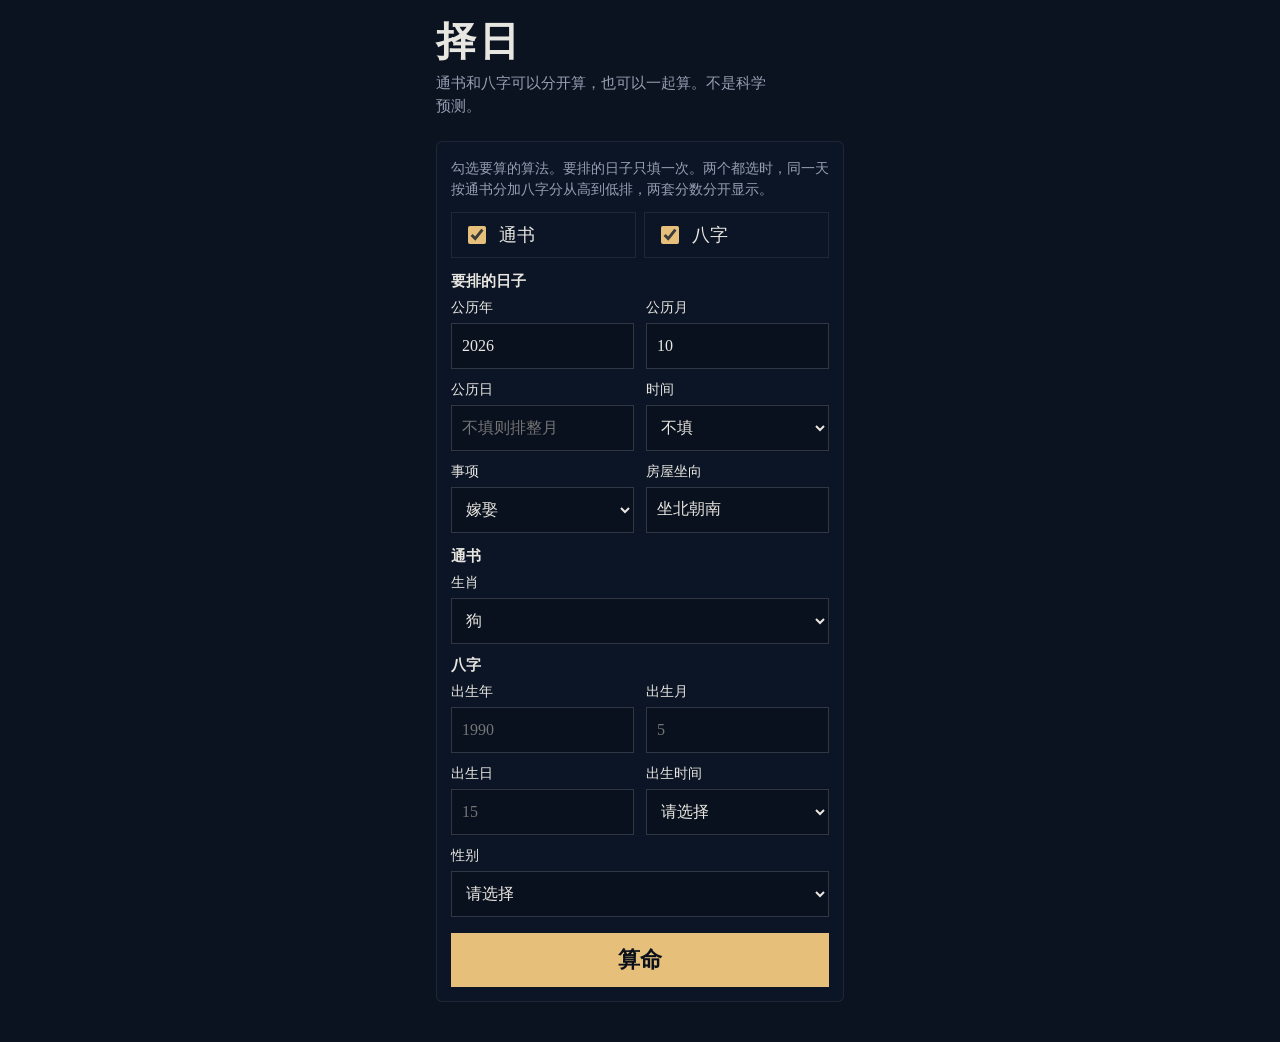
<file: Fate/web/index.html>
<!DOCTYPE html>
<html lang="zh-CN">
<head>
  <meta charset="utf-8">
  <meta name="viewport" content="width=device-width, initial-scale=1, viewport-fit=cover">
  <meta name="theme-color" content="#16302B">
  <meta name="apple-mobile-web-app-capable" content="yes">
  <meta name="apple-mobile-web-app-title" content="择日">
  <title>择日</title>
  <link rel="manifest" href="./manifest.webmanifest">
  <link rel="stylesheet" href="./app.css?v=both">
</head>
<body>
  <div class="phone">
    <header class="mast">
      <h1>择日</h1>
      <p>通书和八字可以分开算，也可以一起算。不是科学预测。</p>
    </header>

    <form id="sheet" class="sheet">
      <p class="hint">勾选要算的算法。要排的日子只填一次。两个都选时，同一天按通书分加八字分从高到低排，两套分数分开显示。</p>
      <div class="checks">
        <label class="check"><input id="use-almanac" type="checkbox" checked>通书</label>
        <label class="check"><input id="use-bazi" type="checkbox" checked>八字</label>
      </div>
      <p class="section-label">要排的日子</p>
      <div class="pair">
        <label>公历年
          <input id="g_year" inputmode="numeric" value="2026" required>
        </label>
        <label>公历月
          <input id="g_month" inputmode="numeric" value="10" required>
        </label>
      </div>
      <div class="pair">
        <label>公历日
          <input id="g_day" inputmode="numeric" placeholder="不填则排整月">
        </label>
        <label>时间
          <select id="time">
            <option value="" selected>不填</option>
            <option>00:00</option><option>00:30</option>
            <option>01:00</option><option>01:30</option>
            <option>02:00</option><option>02:30</option>
            <option>03:00</option><option>03:30</option>
            <option>04:00</option><option>04:30</option>
            <option>05:00</option><option>05:30</option>
            <option>06:00</option><option>06:30</option>
            <option>07:00</option><option>07:30</option>
            <option>08:00</option><option>08:30</option>
            <option>09:00</option><option>09:30</option>
            <option>10:00</option><option>10:30</option>
            <option>11:00</option><option>11:30</option>
            <option>12:00</option><option>12:30</option>
            <option>13:00</option><option>13:30</option>
            <option>14:00</option><option>14:30</option>
            <option>15:00</option><option>15:30</option>
            <option>16:00</option><option>16:30</option>
            <option>17:00</option><option>17:30</option>
            <option>18:00</option><option>18:30</option>
            <option>19:00</option><option>19:30</option>
            <option>20:00</option><option>20:30</option>
            <option>21:00</option><option>21:30</option>
            <option>22:00</option><option>22:30</option>
            <option>23:00</option><option>23:30</option>
          </select>
        </label>
      </div>
      <div class="pair">
        <label>事项
          <select id="event_type">
            <option value="marry" selected>嫁娶</option>
            <option value="open">开市</option>
            <option value="earth">动土</option>
            <option value="travel">出行</option>
          </select>
        </label>
        <label>房屋坐向
          <input id="house_dir" value="坐北朝南" placeholder="坐北朝南">
        </label>
      </div>
      <p class="section-label">通书</p>
      <label class="full">生肖
        <select id="zhushi_shengxiao">
          <option>鼠</option><option>牛</option><option>虎</option><option>兔</option>
          <option>龙</option><option>蛇</option><option>马</option><option>羊</option>
          <option>猴</option><option>鸡</option><option selected>狗</option><option>猪</option>
        </select>
      </label>
      <p class="section-label">八字</p>
      <div class="pair">
        <label>出生年
          <input id="birth_year" inputmode="numeric" placeholder="1990">
        </label>
        <label>出生月
          <input id="birth_month" inputmode="numeric" placeholder="5">
        </label>
      </div>
      <div class="pair">
        <label>出生日
          <input id="birth_day" inputmode="numeric" placeholder="15">
        </label>
        <label>出生时间
          <select id="birth_time"></select>
        </label>
      </div>
      <label class="full">性别
        <select id="gender">
          <option value="" selected>请选择</option>
          <option value="男">男</option>
          <option value="女">女</option>
        </select>
      </label>
      <p id="form-error" class="form-error" hidden></p>
      <button id="calc" type="button">算命</button>
    </form>

    <section id="result" class="result" hidden>
      <p id="headline" class="headline"></p>
      <div class="fold-bar">
        <button id="open-all" type="button">一键展开</button>
        <button id="close-all" type="button">一键折叠</button>
      </div>
      <div class="cols" id="cols" aria-hidden="true">
        <span>日期</span>
        <span>最佳</span>
        <span>通书</span>
        <span>八字</span>
      </div>
      <div id="list"></div>
    </section>
  </div>
  <script src="./lunar.js"></script>
  <script src="./fate.js"></script>
  <script src="./app.js?v=both"></script>
</body>
</html>
</file>
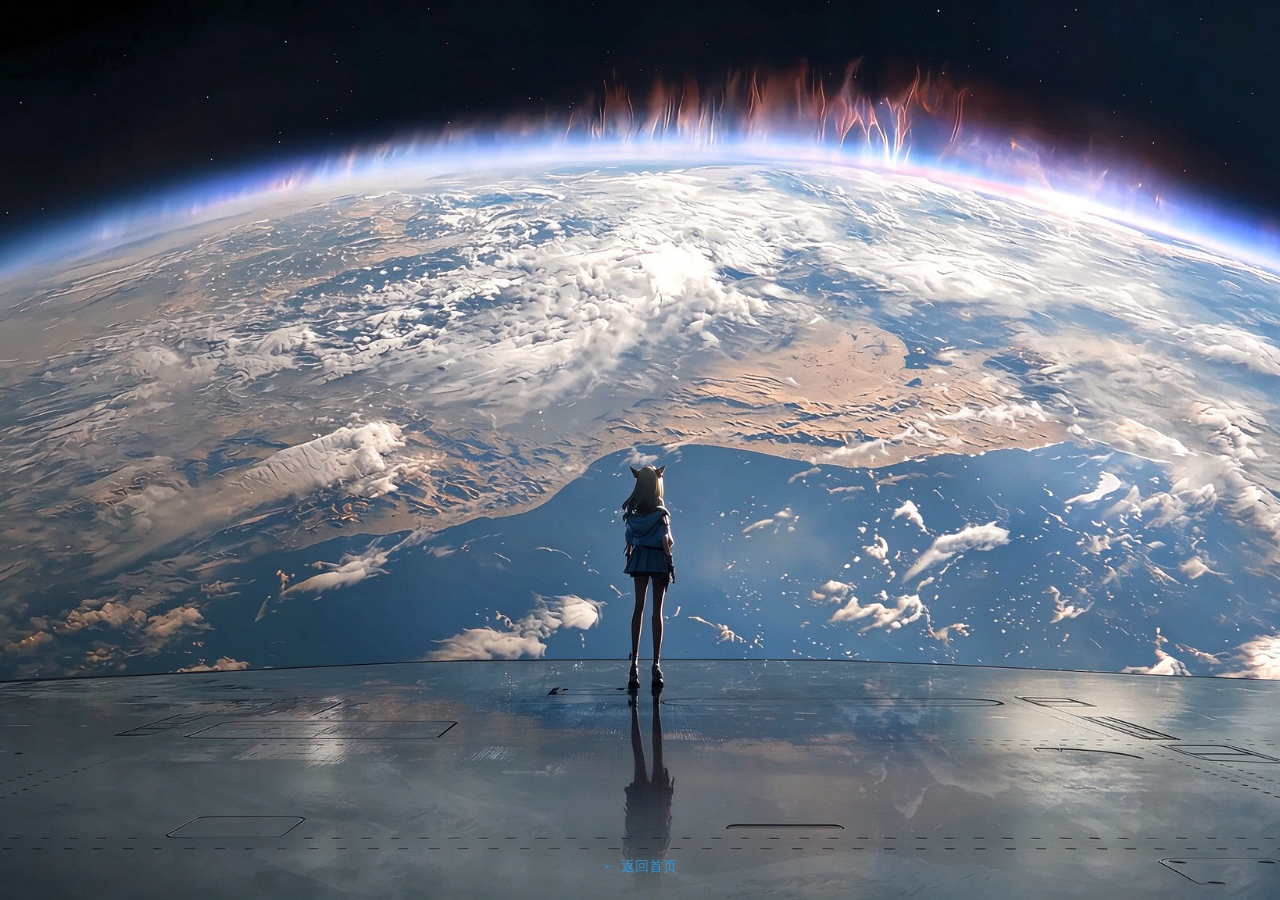
<file: 2026/03/26/hello-world/index.html>
<!DOCTYPE html>
<html lang="zh-CN">
<head>
  <meta charset="UTF-8">
  <meta name="viewport" content="width=device-width, initial-scale=1.0">
  <title>Hello World - WuDiYage's Blog</title>
  <style>
    * { margin: 0; padding: 0; box-sizing: border-box; }
    body {
      font-family: -apple-system, BlinkMacSystemFont, "Segoe UI", Helvetica, Arial, sans-serif;
      background: #0b1220 url("../../../../8K.png") center / cover no-repeat fixed;
      color: #333;
      min-height: 100vh;
      display: flex;
      flex-direction: column;
      position: relative;
    }

    /* Starfall — from Rain.html */
    .starfall {
      position: fixed;
      inset: 0;
      width: 100%;
      height: 100%;
      pointer-events: none;
      z-index: 0;
      overflow: hidden;
      opacity: 0.7;
    }
    .starfall span {
      position: absolute;
      top: -50px;
      width: 2px;
      height: 2px;
      background: #fff;
      border-radius: 50%;
      box-shadow: 0 0 6px #fff, 0 0 12px rgba(180, 210, 255, 0.6);
      animation: fall linear infinite;
    }
    @keyframes fall {
      0% { transform: translate3d(0, 0, 0); opacity: 1; }
      100% { transform: translate3d(-100px, 100vh, 0); opacity: 0; }
    }
    .starfall span:nth-child(1)  { left: 10%; animation-duration: 8s;   animation-delay: 0s; }
    .starfall span:nth-child(2)  { left: 20%; animation-duration: 10s;  animation-delay: 1s; }
    .starfall span:nth-child(3)  { left: 30%; animation-duration: 7s;   animation-delay: 2s; }
    .starfall span:nth-child(4)  { left: 40%; animation-duration: 12s;  animation-delay: 0.5s; }
    .starfall span:nth-child(5)  { left: 50%; animation-duration: 9s;   animation-delay: 3s; }
    .starfall span:nth-child(6)  { left: 60%; animation-duration: 11s;  animation-delay: 1.2s; }
    .starfall span:nth-child(7)  { left: 70%; animation-duration: 8.5s; animation-delay: 2.1s; }
    .starfall span:nth-child(8)  { left: 80%; animation-duration: 9.5s; animation-delay: 0.8s; }
    .starfall span:nth-child(9)  { left: 90%; animation-duration: 10.5s;animation-delay: 1.5s; }
    .starfall span:nth-child(10) { left: 5%;  animation-duration: 7.5s; animation-delay: 2.5s; }
    .starfall span:nth-child(11) { left: 15%; animation-duration: 9.2s; animation-delay: 0.3s; }
    .starfall span:nth-child(12) { left: 25%; animation-duration: 11.5s;animation-delay: 1.8s; }
    .starfall span:nth-child(13) { left: 35%; animation-duration: 8.2s; animation-delay: 2.8s; }
    .starfall span:nth-child(14) { left: 55%; animation-duration: 10.8s;animation-delay: 0.6s; }
    .starfall span:nth-child(15) { left: 75%; animation-duration: 7.8s; animation-delay: 3.2s; }
    .starfall span:nth-child(16) { left: 85%; animation-duration: 9.8s; animation-delay: 1.1s; }

    .back-link { display: inline-block; color: #3498db; text-decoration: none; font-size: 0.9rem; }
    .back-link:hover { text-decoration: underline; }
    footer { position: relative; z-index: 1; text-align: center; padding: 1.5rem; margin-top: auto; }
  </style>
</head>
<body>

<div class="starfall" aria-hidden="true">
  <span></span><span></span><span></span><span></span>
  <span></span><span></span><span></span><span></span>
  <span></span><span></span><span></span><span></span>
  <span></span><span></span><span></span><span></span>
</div>

<footer>
  <a class="back-link" href="../../../../index.html">← 返回首页</a>
</footer>

</body>
</html>
</file>
<file: Fate/web/app.css>
:root {
  /* 与博客主页一致的深色主题 */
  --lacquer: #0b1220;
  --lacquer-2: #131c2e;
  --paper: rgba(14, 22, 38, 0.92);
  --ink: #e8e6e1;
  --muted: #96a0b2;
  --line: rgba(255, 255, 255, 0.08);
  --seal: #e6c07b;
  --seal-ink: #0a101c;
  --yi: #5cb883;
  --ji: #d06a60;
  --ping: #e6c07b;
  --focus: #e6c07b;
}

* { box-sizing: border-box; }

[hidden] { display: none !important; }

html, body {
  margin: 0;
  min-height: 100%;
  background: var(--lacquer);
  color: #e8e6e1;
  font-family: "Songti SC", "Noto Serif SC", "STSong", "SimSun", serif;
}

body {
  padding: env(safe-area-inset-top) 0 env(safe-area-inset-bottom);
}

.phone {
  width: min(100%, 440px);
  margin: 0 auto;
  padding: 22px 16px 40px;
}

.mast h1 {
  margin: 0;
  font-size: 40px;
  font-weight: 700;
  letter-spacing: 0.08em;
  line-height: 1;
}

.mast p {
  margin: 10px 0 0;
  max-width: 22em;
  color: #96a0b2;
  font-size: 15px;
  line-height: 1.55;
}

.sheet {
  margin-top: 22px;
  padding: 16px 14px 14px;
  background: var(--paper);
  color: var(--ink);
  border: 1px solid var(--line);
  border-radius: 6px;
}

.pair {
  display: grid;
  grid-template-columns: 1fr 1fr;
  gap: 12px;
}

.result.scores-2 .cols,
.result.scores-2 summary {
  grid-template-columns: 1.05fr 1.15fr 0.72fr 0.72fr;
}

label {
  display: flex;
  flex-direction: column;
  gap: 6px;
  margin-bottom: 12px;
  font-size: 14px;
}

input, select {
  width: 100%;
  min-height: 46px;
  padding: 8px 10px;
  border: 1px solid rgba(255, 255, 255, 0.16);
  border-radius: 0;
  background: rgba(10, 16, 28, 0.72);
  color: #e8e6e1;
  font: inherit;
  font-size: 16px;
}

input:focus, select:focus, button:focus-visible, summary:focus-visible {
  outline: 2px solid var(--focus);
  outline-offset: 2px;
}

.full { display: flex; }

#calc {
  width: 100%;
  min-height: 54px;
  margin-top: 4px;
  border: 0;
  background: var(--seal);
  color: var(--seal-ink);
  font: inherit;
  font-size: 22px;
  font-weight: 700;
  cursor: pointer;
}

#calc:disabled {
  background: #8a7340;
  cursor: wait;
}

.checks {
  display: grid;
  grid-template-columns: 1fr 1fr;
  gap: 8px;
  margin-bottom: 14px;
}

.check {
  flex-direction: row;
  align-items: center;
  gap: 10px;
  margin: 0;
  min-height: 46px;
  padding: 0 12px;
  border: 1px solid var(--line);
  font-size: 18px;
}

.check input {
  width: 18px;
  min-height: 18px;
  padding: 0;
  accent-color: var(--seal);
}

.section-label {
  margin: 2px 0 8px;
  font-size: 15px;
  font-weight: 700;
}

.hint {
  margin: 0 0 12px;
  color: var(--muted);
  font-size: 14px;
  line-height: 1.5;
}

.form-error {
  margin: 0 0 10px;
  color: var(--ji);
  font-size: 15px;
  line-height: 1.45;
}

.result { margin-top: 22px; }

.headline {
  margin: 0 0 12px;
  font-size: 16px;
  line-height: 1.5;
}

.fold-bar {
  display: grid;
  grid-template-columns: 1fr 1fr;
  gap: 8px;
  margin-bottom: 12px;
}

.fold-bar button {
  min-height: 44px;
  border: 1px solid rgba(255, 255, 255, 0.18);
  background: transparent;
  color: #c8ced6;
  font: inherit;
  font-size: 16px;
  cursor: pointer;
}

.cols, summary {
  display: grid;
  grid-template-columns: 1.15fr 1.25fr 0.85fr;
  gap: 8px;
  align-items: baseline;
}

.cols {
  padding: 0 12px 6px;
  color: #96a0b2;
  font-size: 13px;
}

.cols .score-head {
  text-align: right;
}

.slip {
  margin: 0 0 8px;
  background: var(--paper);
  color: var(--ink);
  border: 1px solid var(--line);
  border-left: 2px solid rgba(230, 192, 123, 0.45);
  border-radius: 6px;
}

.slip[data-conclusion="宜"] { border-left-color: var(--yi); }
.slip[data-conclusion="不宜"] { border-left-color: var(--ji); }
.slip[data-conclusion="可备选"],
.slip[data-conclusion="宜改时"],
.slip[data-conclusion="平"] { border-left-color: var(--ping); }

summary {
  padding: 13px 12px;
  list-style: none;
  cursor: pointer;
}

summary::-webkit-details-marker { display: none; }

.date { font-size: 18px; font-weight: 700; }
.best { font-size: 16px; }
.score {
  text-align: right;
  font-size: 18px;
  font-weight: 700;
  font-variant-numeric: tabular-nums;
}
.score small {
  display: block;
  font-size: 13px;
  font-weight: 500;
}
summary .score[data-conclusion="宜"] { color: var(--yi); }
summary .score[data-conclusion="不宜"] { color: var(--ji); }
summary .score[data-conclusion="可备选"],
summary .score[data-conclusion="宜改时"],
summary .score[data-conclusion="平"] { color: var(--ping); }

.body {
  padding: 0 12px 14px;
  border-top: 1px solid var(--line);
}

.block { margin-top: 12px; }
.block h2 {
  margin: 0 0 6px;
  font-size: 16px;
  font-weight: 700;
}
.block p {
  margin: 0 0 6px;
  font-size: 15px;
  line-height: 1.55;
  overflow-wrap: anywhere;
}

@media (prefers-reduced-motion: reduce) {
  * { scroll-behavior: auto; }
}
</file>
